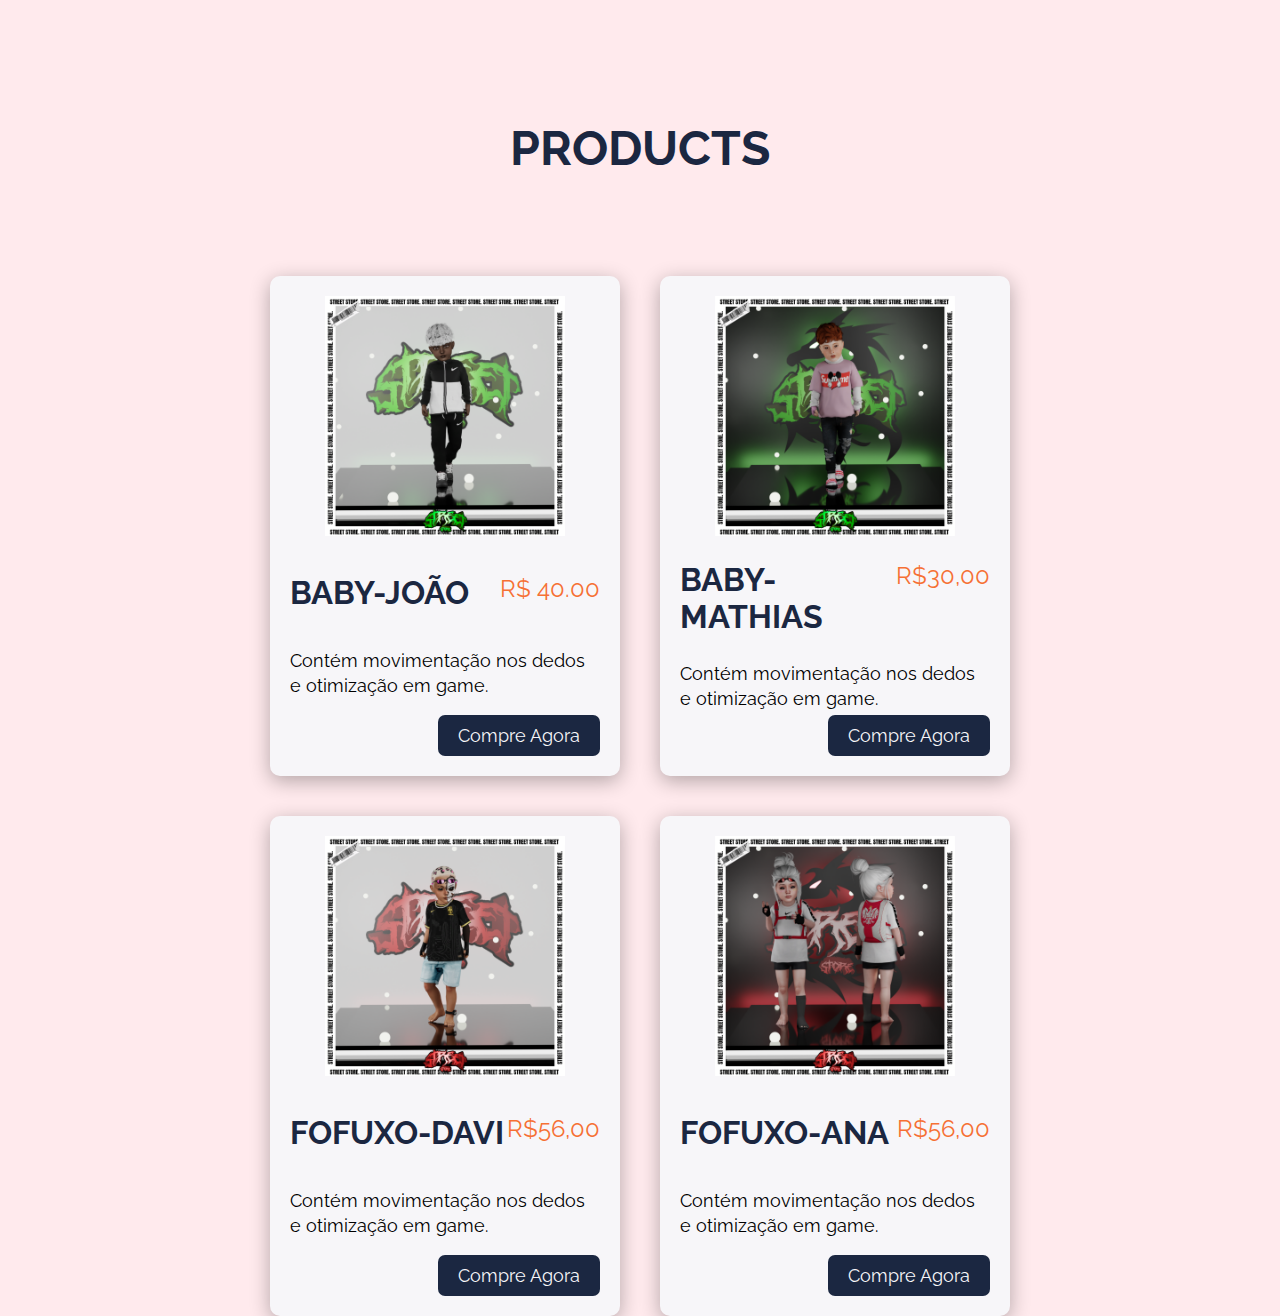
<file: index.html>
<!DOCTYPE html>
<html lang="en">
<head>
    <meta charset="UTF-8">
    <meta http-equiv="X-UA-Compatible" content="IE=edge">
    <meta name="viewport" content="width=device-width, initial-scale=1.0">
    <title>product card</title>
    <link rel="stylesheet" href="style.css">
    <link rel="stylesheet" href="https://cdnjs.cloudflare.com/ajax/libs/font-awesome/6.3.0/css/all.min.css" integrity="sha512-SzlrxWUlpfuzQ+pcUCosxcglQRNAq/DZjVsC0lE40xsADsfeQoEypE+enwcOiGjk/bSuGGKHEyjSoQ1zVisanQ==" crossorigin="anonymous" referrerpolicy="no-referrer" />
    <script src="script.js" defer   ></script> 
</head>
<body>
    <div class="container">

        <div class="header">
            <h1>products</h1>
        </div>

        <div class="products">
            
            <div class="product">
                <div class="image">
                    <img src="img\BABY-JOÃO-R$40,00.png" alt="">
                </div>
                <div class="namePrice">
                    <h3>BABY-JOÃO</h3>
                    <span>R$ 40.00</span>
                </div>
                <p>Contém movimentação nos dedos e otimização em game.</p>
                <div class="stars">
                    <i class="fa-solid fa-star"></i>
                    <i class="fa-solid fa-star"></i>
                    <i class="fa-solid fa-star"></i>
                    <i class="fa-solid fa-star"></i>
                    <i class="fa-regular fa-star"></i>
                </div>
                <div class="bay">
                   <a href="compre agora.html"><button> Compre agora </button></a>
                </div>
            </div>

            <div class="product">
                <div class="image">
                    <img src="img\BABY-MATHIAS-R$30,00.png" alt="">
                </div>
                <div class="namePrice">
                    <h3>BABY-MATHIAS</h3>
                    <span>R$30,00</span>
                </div>
                <p>Contém movimentação nos dedos e otimização em game.</p>
                <div class="stars">
                    <i class="fa-solid fa-star"></i>
                    <i class="fa-solid fa-star"></i>
                    <i class="fa-solid fa-star"></i>
                    <i class="fa-solid fa-star"></i>
                    <i class="fa-regular fa-star"></i>
                </div>
                <div class="bay">
                    <a href="compre agora.html"><button> Compre agora </button></a>
                </div>
            </div>

            <div class="product">
                <div class="image">
                    <img src="img\FOFUXO-DAVI-R$56,00.png" alt="">
                </div>
                <div class="namePrice">
                    <h3>FOFUXO-DAVI</h3>
                    <span>R$56,00</span>
                </div>
                <p>Contém movimentação nos dedos e otimização em game.</p>
                <div class="stars">
                    <i class="fa-solid fa-star"></i>
                    <i class="fa-solid fa-star"></i>
                    <i class="fa-solid fa-star"></i>
                    <i class="fa-solid fa-star"></i>
                    <i class="fa-solid fa-star"></i>
                </div>
                <div class="bay">
                   <a href="compre agora.html"> <button> Compre agora </button></a>
                </div>
            </div>

            <div class="product">
                <div class="image">
                    <img src="img\FOFUXO-ANA-R$56,00.png" alt="">
                </div>
                <div class="namePrice">
                    <h3>FOFUXO-ANA</h3>
                    <span>R$56,00</span>
                </div>
                <p>Contém movimentação nos dedos e otimização em game.</p>
                <div class="stars">
                    <i class="fa-solid fa-star"></i>
                    <i class="fa-solid fa-star"></i>
                    <i class="fa-solid fa-star"></i>
                    <i class="fa-solid fa-star"></i>
                    <i class="fa-regular fa-star"></i>
                </div><div class="bay">
                  <a href="compre agora.html"> <button> Compre agora </button></a> 
                </div>
            </div>
        </div>
    </div>
</body>
</html>
</file>
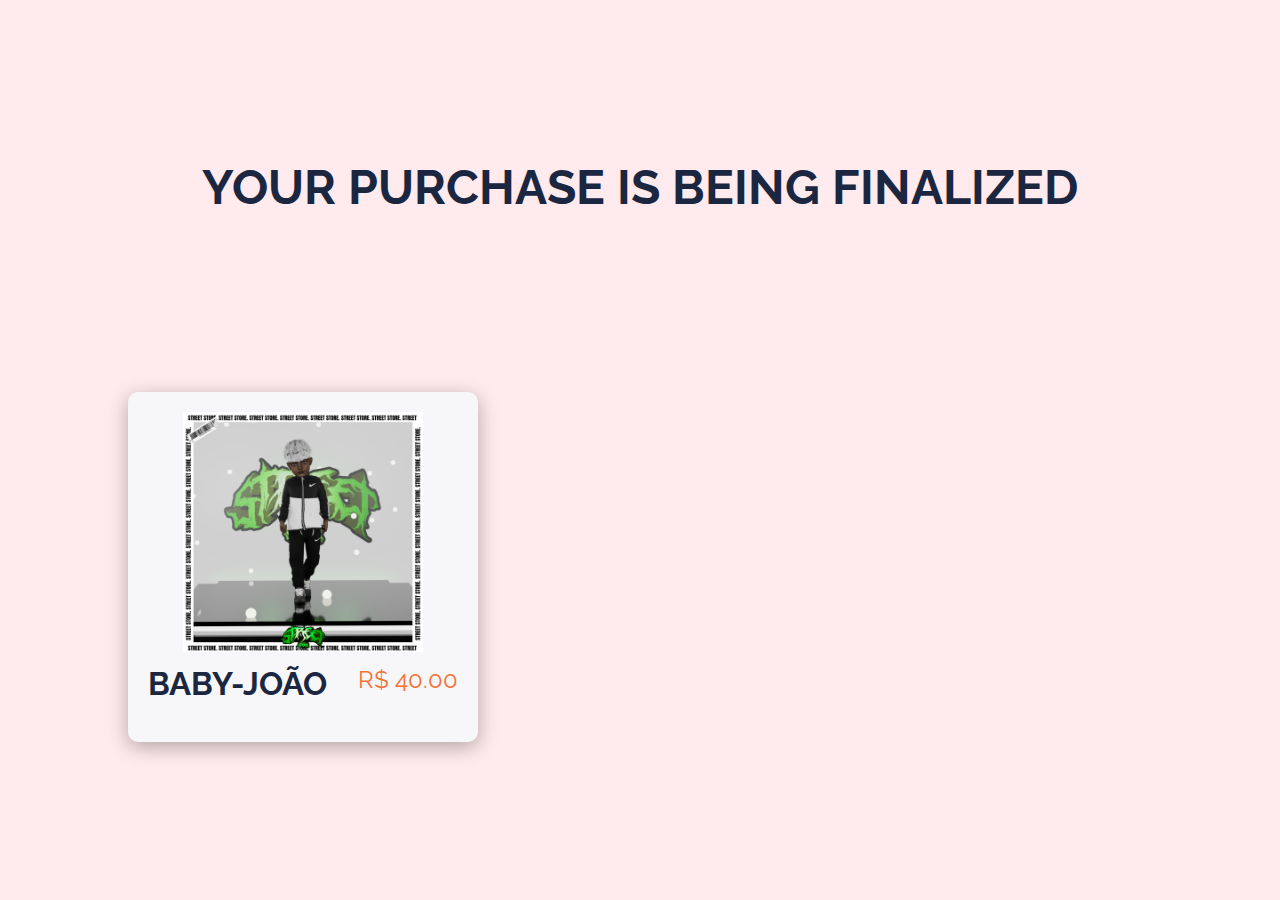
<file: compre agora.html>
<!DOCTYPE html>
<html lang="en">
<head>
    <meta charset="UTF-8">
    <meta name="viewport" content="width=device-width, initial-scale=1.0">
    <title>Document</title>
    <link rel="stylesheet" href="style.css">
    <link rel="stylesheet" href="https://cdnjs.cloudflare.com/ajax/libs/font-awesome/6.3.0/css/all.min.css" integrity="sha512-SzlrxWUlpfuzQ+pcUCosxcglQRNAq/DZjVsC0lE40xsADsfeQoEypE+enwcOiGjk/bSuGGKHEyjSoQ1zVisanQ==" crossorigin="anonymous" referrerpolicy="no-referrer" />
    <script src="script.js" defer   ></script> 
</head>
<body>
    <div class="container">
        <div class="header">
            <h1>your purchase is being finalized</h1>
        </div>
         
        <div class="produto">
            <div class="image">
                <img src="img\BABY-JOÃO-R$40,00.png" alt="">
            </div>
            <div class="namePrice">
                <h3>BABY-JOÃO</h3>
                <span>R$ 40.00</span>
            </div>
        </div>


        






    </div>
</body>
</html>
</file>
<file: style.css>
@import url('https://fonts.googleapis.com/css2?family=Montserrat:wght@100;200;300;400;700;900&family=Raleway:wght@100;300;500;700&display=swap');

:root{
    --bodyBack: #ffeaed;
    --textColor: #1b2741;
    --starColor: #f67034;
    --sectionBack: #f7f6f9;
}
*{
    padding: 0;
    margin: 0;
    box-sizing: border-box;
    font-family: 'Raleway', sans-serif;
}
body{
    background-color: var(--bodyBack);
    min-height: 100vh;
    display: grid;
    place-content: center;
}
.container{
    width: 80vw;
    height:80vh;
    display: flex;
    flex-direction: column;
    justify-content: space-around;
}
.header{
    width: 100%;
    text-align: center;
}
.header h1{
    font-size: 3em;
    text-transform: uppercase;
    color: var(--textColor);
    margin-bottom: 40px;
}
.products{
    width: 100%;
    align-self: center;
    height: 70%;
    display: flex;
    justify-content: center;
    flex-wrap: wrap;
    gap: 40px;
}
.product{
    position: relative;
    background-color: var(--sectionBack);
    width: 350px;
    height: 500px;
    box-shadow: 0 5px 20px rgba(0, 0, 0, .3);
    display: flex;
    flex-direction: column;
    justify-content: space-between;
    padding: 20px 20px 40px;
    border-radius: 10px;
    transition: .3s;
}
.produto{
    position: relative;
    background-color: var(--sectionBack);
    width: 350px;
    height: 350px;
    box-shadow: 0 5px 20px rgba(0, 0, 0, .3);
    display: flex;
    flex-direction: column;
    justify-content: space-between;
    padding: 20px 20px 40px;
    border-radius: 10px;
    transition: .3s;
}
.produto:hover{
    transform: translateY(-15px);
    box-shadow: 0 5px 10px rgba(0, 0, 0, .2);
}
.product:hover{
    transform: translateY(-15px);
    box-shadow: 0 5px 10px rgba(0, 0, 0, .2);
}
.image{
    display: grid;
    place-content: center;
   
}
.image img{
    width: 240px;
}

.namePrice{
    width: 100%;
    display: flex;
    justify-content: space-between;
}
.namePrice h3{
    font-size: 2em;
    text-transform: capitalize;
    color: var(--textColor);
}
.namePrice span{
    font-size: 1.5em;
    color: var(--starColor);
}
.product p{
    font-size: 18px;
    line-height: 25px;
}
.stars svg{
    font-size: 1.3em;
    color: var(--starColor);
}
.bay{
    position: absolute;
    bottom: 20px;
    right: 20px;
}
.bay button{
    padding: 10px 20px;
    border-radius: 7px;
    border: none;
    background-color: var(--textColor);
    color: var(--sectionBack);
    font-size: 18px;
    text-transform: capitalize;
    cursor: pointer;
    transition: .5s;
}
.bay button:hover{
    transform: scale(1.1);
}
</file>
